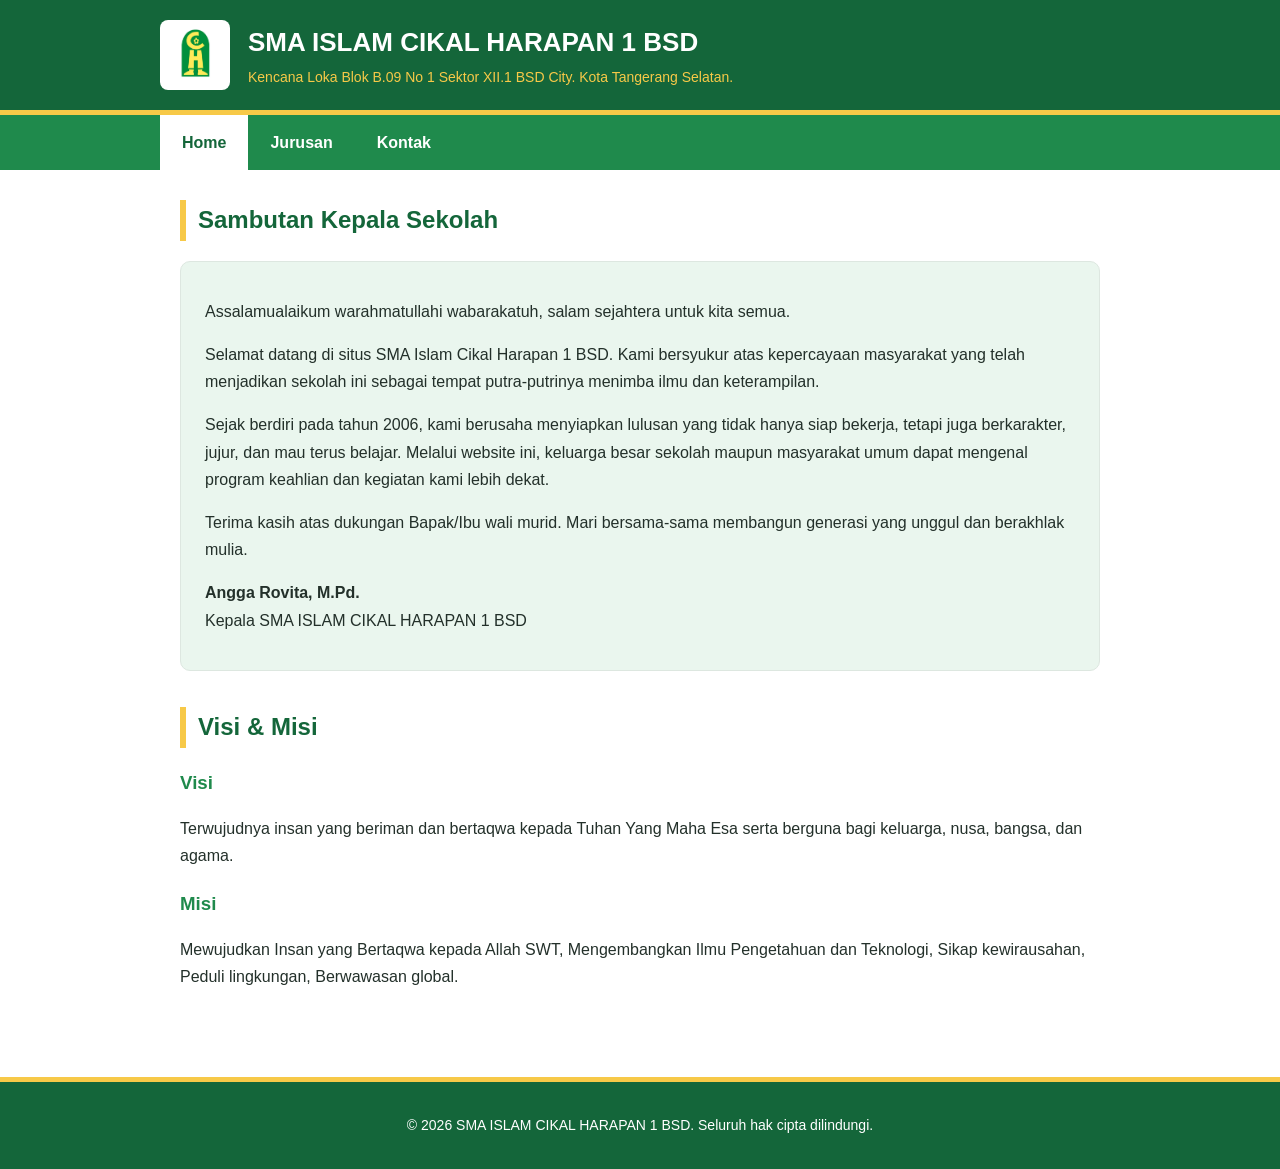
<file: index.html>
<!DOCTYPE html>
<html lang="id">
<head>
  <meta charset="UTF-8">
  <meta name="viewport" content="width=device-width, initial-scale=1">
  <title>Beranda - SMA ISLAM CIKAL HARAPAN 1 BSD</title>
  <link rel="stylesheet" href="style.css">
</head>
<body>

  <header>
    <div class="isi-header">
      <img src="assets/logo_cikal.jpg" alt="Logo SMA Cikal Harapan" class="logo">
      <div>
        <h1>SMA ISLAM CIKAL HARAPAN 1 BSD</h1>
        <p>Kencana Loka Blok B.09 No 1 Sektor XII.1 BSD City. Kota Tangerang Selatan.</p>
      </div>
    </div>
  </header>

  <nav>
    <ul>
      <li><a href="index.html" class="aktif">Home</a></li>
      <li><a href="jurusan.html">Jurusan</a></li>
      <li><a href="kontak.html">Kontak</a></li>
    </ul>
  </nav>

  <main>

    <section>
      <h2>Sambutan Kepala Sekolah</h2>
      <div class="kotak">
        <p>Assalamualaikum warahmatullahi wabarakatuh, salam sejahtera untuk kita semua.</p>
        <p>
          Selamat datang di situs SMA Islam Cikal Harapan 1 BSD. Kami bersyukur atas
          kepercayaan masyarakat yang telah menjadikan sekolah ini sebagai tempat
          putra-putrinya menimba ilmu dan keterampilan.
        </p>
        <p>
          Sejak berdiri pada tahun 2006, kami berusaha menyiapkan lulusan yang tidak
          hanya siap bekerja, tetapi juga berkarakter, jujur, dan mau terus belajar.
          Melalui website ini, keluarga besar sekolah maupun masyarakat umum dapat
          mengenal program keahlian dan kegiatan kami lebih dekat.
        </p>
        <p>
          Terima kasih atas dukungan Bapak/Ibu wali murid.
          Mari bersama-sama membangun generasi yang unggul dan berakhlak mulia.
        </p>
        <p>
          <strong>Angga Rovita, M.Pd.</strong><br>
          Kepala SMA ISLAM CIKAL HARAPAN 1 BSD
        </p>
      </div>
    </section>

    <section>
      <h2>Visi &amp; Misi</h2>

      <h3>Visi</h3>
      <p>
      Terwujudnya insan yang beriman dan bertaqwa kepada Tuhan Yang Maha Esa serta berguna bagi keluarga, nusa, bangsa, dan agama.
      </p>

      <h3>Misi</h3>
      <p>
      Mewujudkan Insan yang Bertaqwa kepada Allah SWT, 
      Mengembangkan Ilmu Pengetahuan dan Teknologi, Sikap kewirausahan, Peduli lingkungan, Berwawasan global.
      </p>
    </section>

  </main>

  <footer>
    <p>&copy; 2026 SMA ISLAM CIKAL HARAPAN 1 BSD. Seluruh hak cipta dilindungi.</p>
  </footer>

</body>
</html>
</file>
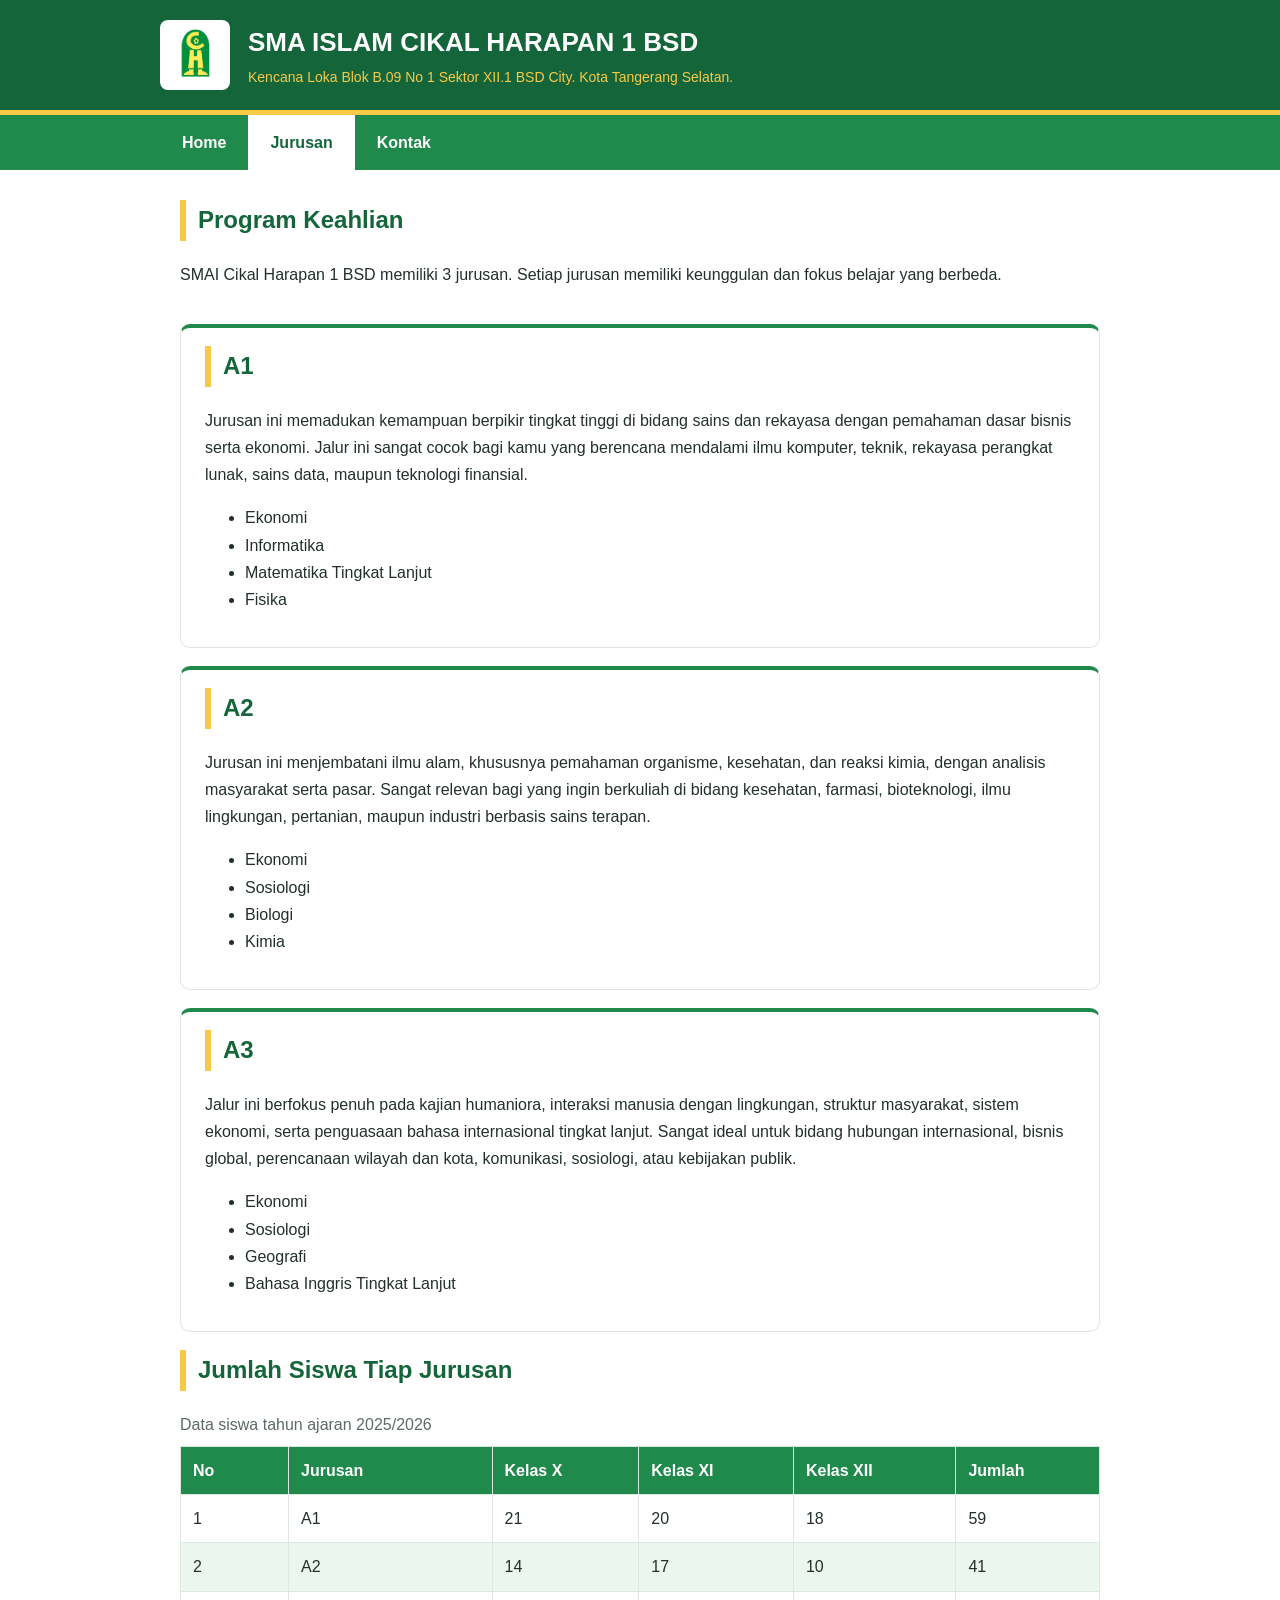
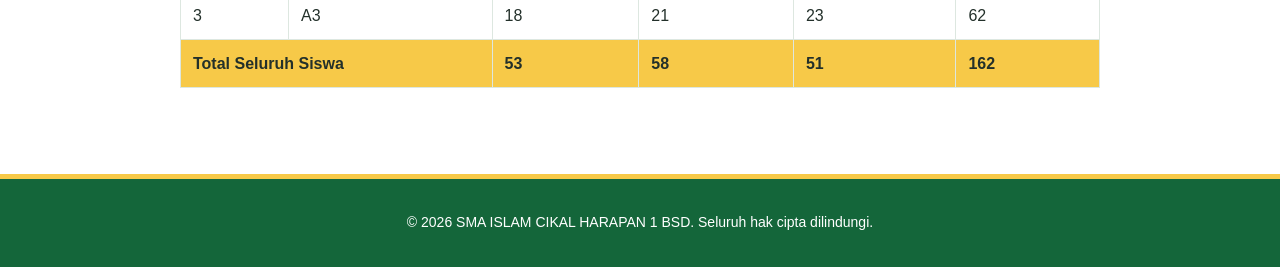
<file: jurusan.html>
<!DOCTYPE html>
<html lang="id">
<head>
  <meta charset="UTF-8">
  <meta name="viewport" content="width=device-width, initial-scale=1">
  <title>Jurusan - SMA ISLAM CIKAL HARAPAN 1 BSD</title>
  <link rel="stylesheet" href="style.css">
</head>
<body>

  <header>
    <div class="isi-header">
     <img src="assets/logo_cikal.jpg" alt="Logo SMA Cikal Harapan" class="logo">
      <div>
        <h1>SMA ISLAM CIKAL HARAPAN 1 BSD</h1>
        <p>Kencana Loka Blok B.09 No 1 Sektor XII.1 BSD City. Kota Tangerang Selatan.</p>
      </div>
    </div>
  </header>

  <nav>
    <ul>
      <li><a href="index.html">Home</a></li>
      <li><a href="jurusan.html" class="aktif">Jurusan</a></li>
      <li><a href="kontak.html">Kontak</a></li>
    </ul>
  </nav>

  <main>

    <section>
      <h2>Program Keahlian</h2>
      <p>
        SMAI Cikal Harapan 1 BSD memiliki 3 jurusan. Setiap jurusan memiliki
        keunggulan dan fokus belajar yang berbeda.
      </p>
    </section>

    <section>
      <div class="jurusan">
        <h2>A1</h2>
        <p>
          Jurusan ini memadukan kemampuan berpikir tingkat tinggi di bidang sains dan rekayasa dengan pemahaman dasar bisnis serta ekonomi. 
          Jalur ini sangat cocok bagi kamu yang berencana mendalami ilmu komputer, teknik, rekayasa perangkat lunak, sains data, maupun teknologi finansial.
        </p>
        <ul>
          <li>Ekonomi</li>
          <li>Informatika</li>
          <li>Matematika Tingkat Lanjut</li>
          <li>Fisika</li>
        </ul>
      </div>

      <div class="jurusan">
        <h2>A2</h2>
        <p>
          Jurusan ini menjembatani ilmu alam, khususnya pemahaman organisme, kesehatan, dan reaksi kimia, dengan analisis masyarakat serta pasar. 
          Sangat relevan bagi yang ingin berkuliah di bidang kesehatan, farmasi, bioteknologi, ilmu lingkungan, pertanian, maupun industri berbasis sains terapan.
        </p>
        <ul>
          <li>Ekonomi</li>
          <li>Sosiologi</li>
          <li>Biologi</li>
          <li>Kimia</li>
        </ul>
      </div>

      <div class="jurusan">
        <h2>A3</h2>
        <p>
          Jalur ini berfokus penuh pada kajian humaniora, interaksi manusia dengan lingkungan, struktur masyarakat, sistem ekonomi, serta penguasaan bahasa internasional tingkat lanjut. 
          Sangat ideal untuk bidang hubungan internasional, bisnis global, perencanaan wilayah dan kota, komunikasi, sosiologi, atau kebijakan publik.
        </p>
        <ul>
          <li>Ekonomi</li>
          <li>Sosiologi</li>
          <li>Geografi</li>
          <li>Bahasa Inggris Tingkat Lanjut</li>
        </ul>
      </div>

    <section>
      <h2>Jumlah Siswa Tiap Jurusan</h2>
      <table>
        <caption>Data siswa tahun ajaran 2025/2026</caption>
        <thead>
          <tr>
            <th>No</th>
            <th>Jurusan</th>
            <th>Kelas X</th>
            <th>Kelas XI</th>
            <th>Kelas XII</th>
            <th>Jumlah</th>
          </tr>
        </thead>
        <tbody>
          <tr>
            <td>1</td>
            <td>A1</td>
            <td>21</td>
            <td>20</td>
            <td>18</td>
            <td>59</td>
          </tr>
          <tr>
            <td>2</td>
            <td>A2</td>
            <td>14</td>
            <td>17</td>
            <td>10</td>
            <td>41</td>
          </tr>
          <tr>
            <td>3</td>
            <td>A3</td>
            <td>18</td>
            <td>21</td>
            <td>23</td>
            <td>62</td>
          </tr>
        </tbody>
        <tfoot>
          <tr>
            <td colspan="2">Total Seluruh Siswa</td>
            <td>53</td>
            <td>58</td>
            <td>51</td>
            <td>162</td>
          </tr>
        </tfoot>
      </table>
    </section>

  </main>

  <footer>
    <p>&copy; 2026 SMA ISLAM CIKAL HARAPAN 1 BSD. Seluruh hak cipta dilindungi.</p>
  </footer>

</body>
</html>
</file>
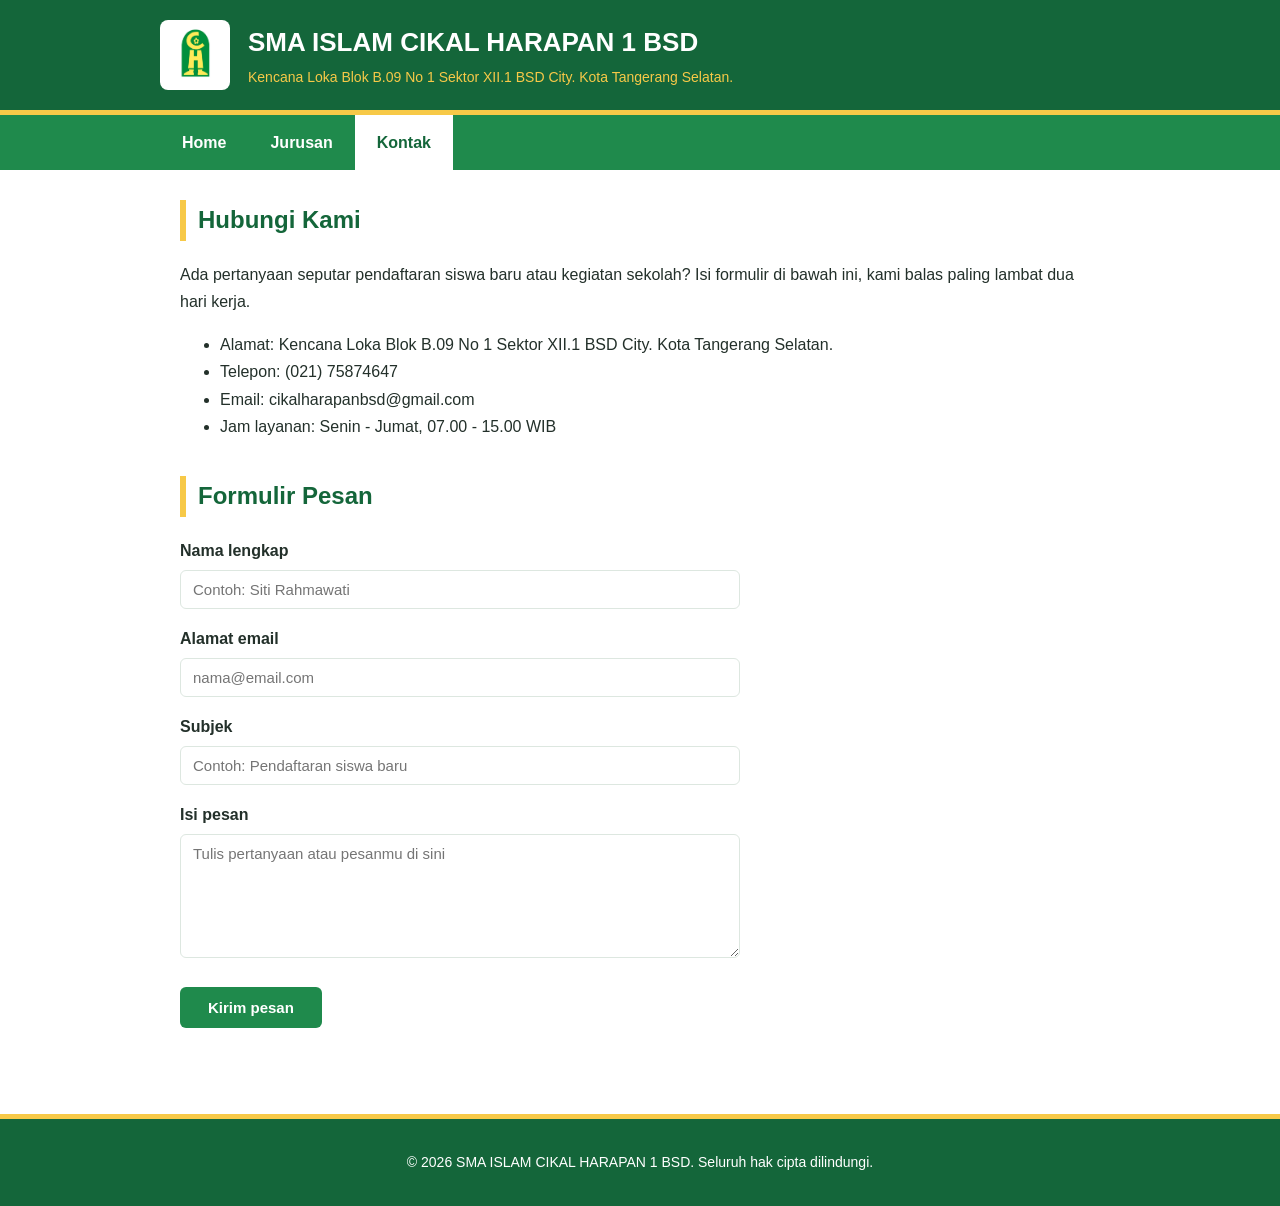
<file: kontak.html>
<!DOCTYPE html>
<html lang="id">
<head>
  <meta charset="UTF-8">
  <meta name="viewport" content="width=device-width, initial-scale=1">
  <title>Kontak - SMA ISLAM CIKAL HARAPAN 1 BSD</title>
  <link rel="stylesheet" href="style.css">
</head>
<body>

  <header>
    <div class="isi-header">
      <img src="assets/logo_cikal.jpg" alt="Logo SMA Cikal Harapan" class="logo">
      <div>
        <h1>SMA ISLAM CIKAL HARAPAN 1 BSD</h1>
        <p>Kencana Loka Blok B.09 No 1 Sektor XII.1 BSD City. Kota Tangerang Selatan.</p>
      </div>
    </div>
  </header>

  <nav>
    <ul>
      <li><a href="index.html">Home</a></li>
      <li><a href="jurusan.html">Jurusan</a></li>
      <li><a href="kontak.html" class="aktif">Kontak</a></li>
    </ul>
  </nav>

  <main>

    <section>
      <h2>Hubungi Kami</h2>
      <p>
        Ada pertanyaan seputar pendaftaran siswa baru atau
        kegiatan sekolah? Isi formulir di bawah ini, kami balas paling lambat dua
        hari kerja.
      </p>
      <ul>
        <li>Alamat: Kencana Loka Blok B.09 No 1 Sektor XII.1 BSD City. Kota Tangerang Selatan.</li>
        <li>Telepon: (021) 75874647</li>
        <li>Email: cikalharapanbsd@gmail.com</li>
        <li>Jam layanan: Senin - Jumat, 07.00 - 15.00 WIB</li>
      </ul>
    </section>

    <section>
      <h2>Formulir Pesan</h2>

      <form action="#" method="post">
        <label for="nama">Nama lengkap</label>
        <input type="text" id="nama" name="nama" placeholder="Contoh: Siti Rahmawati" required>

        <label for="email">Alamat email</label>
        <input type="email" id="email" name="email" placeholder="nama@email.com" required>

        <label for="subjek">Subjek</label>
        <input type="text" id="subjek" name="subjek" placeholder="Contoh: Pendaftaran siswa baru">

        <label for="pesan">Isi pesan</label>
        <textarea id="pesan" name="pesan" rows="6" placeholder="Tulis pertanyaan atau pesanmu di sini" required></textarea>

        <button type="submit">Kirim pesan</button>
      </form>
    </section>

  </main>

  <footer>
    <p>&copy; 2026 SMA ISLAM CIKAL HARAPAN 1 BSD. Seluruh hak cipta dilindungi.</p>
  </footer>

</body>
</html>
</file>
<file: style.css>
:root {
  --hijau-tua: #14663a;
  --hijau: #1f8a4c;
  --hijau-muda: #eaf6ee;
  --kuning: #f7c948;
  --putih: #ffffff;
  --teks: #23302a;
  --abu: #5d6b63;
  --garis: #dde7e0;
}

* { box-sizing: border-box; }

body {
  margin: 0;
  font-family: "Segoe UI", Tahoma, Arial, sans-serif;
  color: var(--teks);
  background-color: var(--putih);
  line-height: 1.7;
}

header {
  background-color: var(--hijau-tua);
  color: var(--putih);
  padding: 20px;
  border-bottom: 5px solid var(--kuning);
}

.isi-header {
  max-width: 960px;
  margin: 0 auto;
  display: flex;
  align-items: center;
  gap: 18px;
  flex-wrap: wrap;
}

.logo {
  width: 70px;
  height: 70px;
  object-fit: contain;
  background-color: var(--putih);
  border-radius: 8px;
  padding: 6px;
}

header h1 {
  margin: 0;
  font-size: 26px;
}

header p {
  margin: 2px 0 0;
  color: var(--kuning);
  font-size: 14px;
}

nav {
  background-color: var(--hijau);
}

nav ul {
  max-width: 960px;
  margin: 0 auto;
  padding: 0;
  list-style: none;
  display: flex;
  flex-wrap: wrap;
}

nav a {
  display: block;
  padding: 14px 22px;
  color: var(--putih);
  text-decoration: none;
  font-weight: 600;
}

nav a:hover,
nav a:focus {
  background-color: var(--hijau-tua);
}

nav a.aktif {
  background-color: var(--putih);
  color: var(--hijau-tua);
}

main {
  max-width: 960px;
  margin: 0 auto;
  padding: 30px 20px 50px;
}

section {
  margin-bottom: 36px;
}

h2 {
  color: var(--hijau-tua);
  border-left: 6px solid var(--kuning);
  padding-left: 12px;
  margin-top: 0;
}

h3 {
  color: var(--hijau);
  margin-bottom: 4px;
}

.kotak {
  background-color: var(--hijau-muda);
  border: 1px solid var(--garis);
  border-radius: 10px;
  padding: 20px 24px;
}

.jurusan {
  border: 1px solid var(--garis);
  border-top: 4px solid var(--hijau);
  border-radius: 10px;
  padding: 18px 24px;
  margin-bottom: 18px;
}

table {
  width: 100%;
  border-collapse: collapse;
  margin-top: 12px;
}

caption {
  text-align: left;
  color: var(--abu);
  padding-bottom: 8px;
}

th, td {
  border: 1px solid var(--garis);
  padding: 10px 12px;
  text-align: left;
}

thead th {
  background-color: var(--hijau);
  color: var(--putih);
}

tbody tr:nth-child(even) {
  background-color: var(--hijau-muda);
}

tfoot td {
  background-color: var(--kuning);
  font-weight: 700;
}

form {
  max-width: 560px;
}

label {
  display: block;
  margin-top: 16px;
  margin-bottom: 6px;
  font-weight: 600;
}

input[type="text"],
input[type="email"],
textarea {
  width: 100%;
  padding: 10px 12px;
  border: 1px solid var(--garis);
  border-radius: 6px;
  font-family: inherit;
  font-size: 15px;
}

input[type="text"]:focus,
input[type="email"]:focus,
textarea:focus {
  outline: 3px solid var(--kuning);
  border-color: var(--hijau);
}

textarea {
  resize: vertical;
}

button {
  margin-top: 20px;
  background-color: var(--hijau);
  color: var(--putih);
  border: none;
  border-radius: 6px;
  padding: 12px 28px;
  font-size: 15px;
  font-weight: 600;
  cursor: pointer;
}

button:hover {
  background-color: var(--hijau-tua);
}

footer {
  background-color: var(--hijau-tua);
  color: var(--putih);
  text-align: center;
  padding: 18px;
  border-top: 5px solid var(--kuning);
  font-size: 14px;
}

@media (max-width: 600px) {
  .isi-header { justify-content: center; text-align: center; }
  nav ul { flex-direction: column; }
  header h1 { font-size: 21px; }
}
</file>
